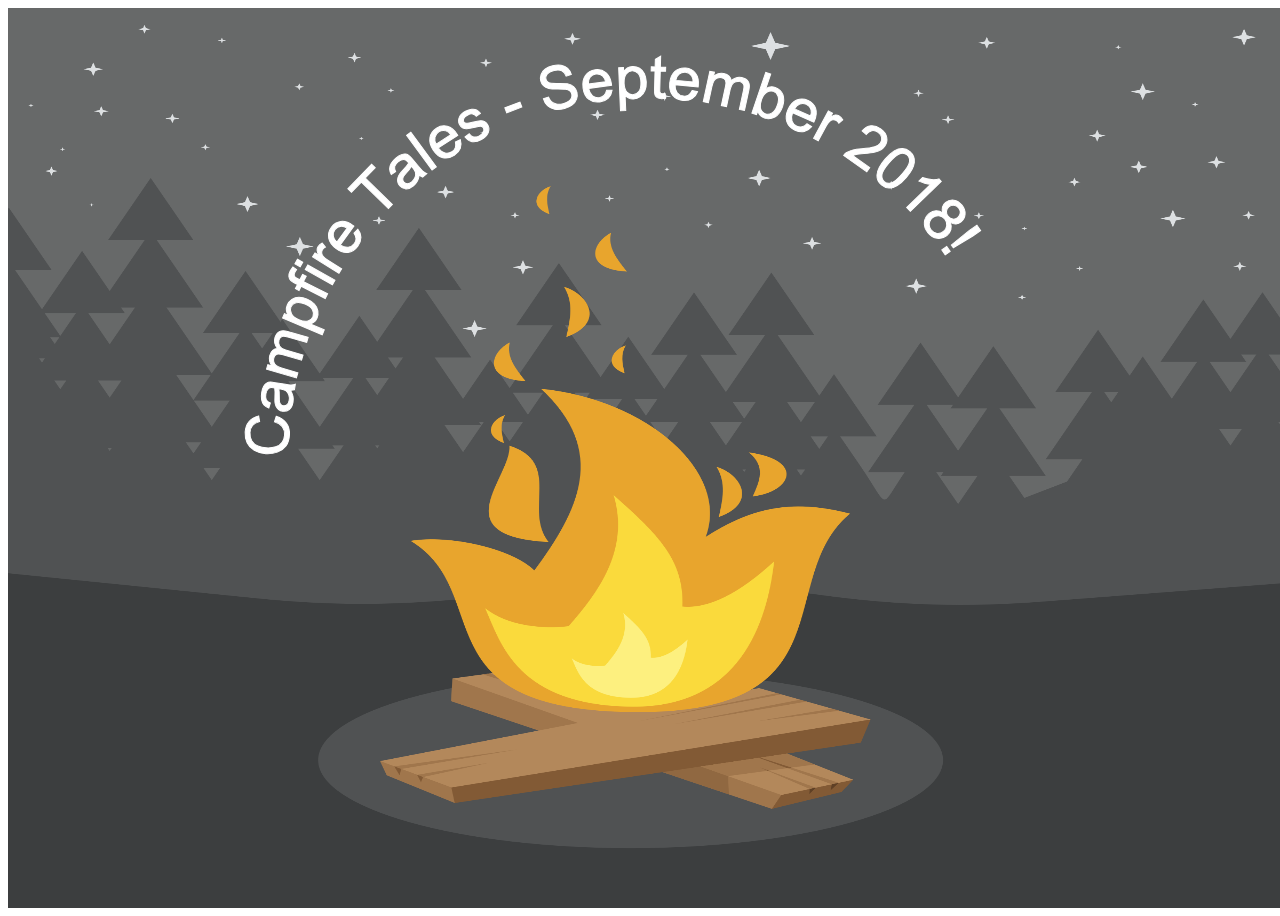
<file: play.html>
<html>
    <head>
        <meta charset="UTF-8">
        <script src = "index.js"></script>
        <script src = "lib/p5.min.js"></script>
        <script src = "lib/p5.dom.min.js"></script>
        <script src = "lib/p5.sound.min.js"></script>
        <title>Campfire Tales - Coming Soon!</title>
    </head>
    <body>
        
    </body>
</html>
</file>
